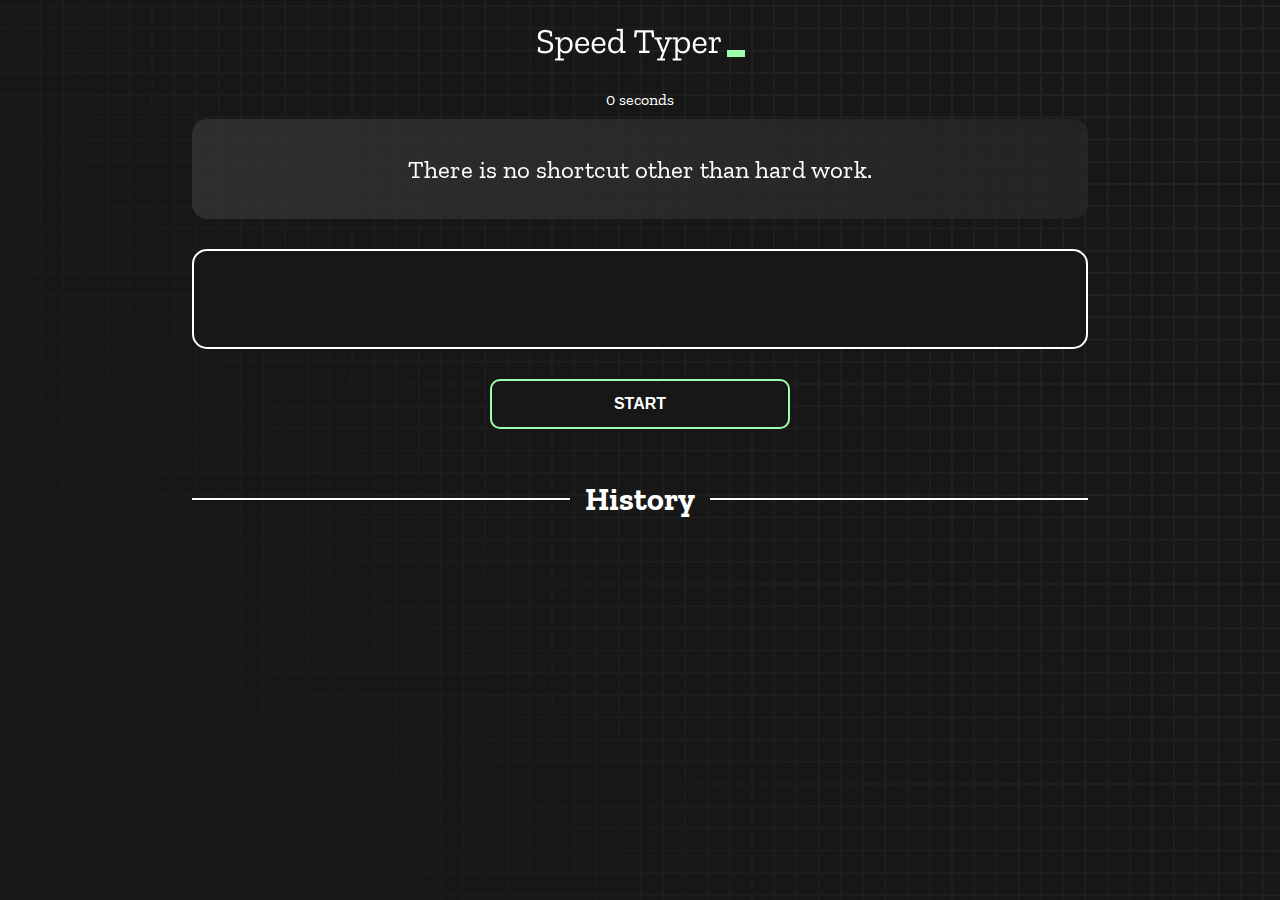
<file: index.html>
<!DOCTYPE html>
<html lang="en">
  <head>
    <meta charset="UTF-8" />
    <meta http-equiv="X-UA-Compatible" content="IE=edge" />
    <meta name="viewport" content="width=device-width, initial-scale=1.0" />
    <title>Speed Monster</title>
    <link rel="stylesheet" href="styles.css" />
    <link rel="preconnect" href="https://fonts.googleapis.com" />
    <link rel="preconnect" href="https://fonts.gstatic.com" crossorigin />
    <link
      href="https://fonts.googleapis.com/css2?family=Zilla+Slab:wght@300;400;500&display=swap"
      rel="stylesheet"
    />
  </head>
  <body>
  
    <h1 class="title"><img src="./logo.png" /></h1>
    <div id="show-time">0 seconds</div>

    <div class="box-container">
      <div id="question"></div>

      <div id="display" class="inactive"></div>

      <div class="buttons">
        <button id="starts">START</button>
      </div>

      <div class="divider-container">
        <div class="line"></div>
        <h1 class="title2">History</h1>
        <div class="line"></div>
      </div>
      <div id="histories" class="histories"></div>
    </div>

    <div id="countdown"></div>
    <div id="modal-background" class="hidden"></div>
    <div class="result-card">
    <div id="result" class="hidden"></div>
    </div>
    <script src="./history.js"></script>
    <script src="./script.js"></script>
  </body>
</html>
</file>
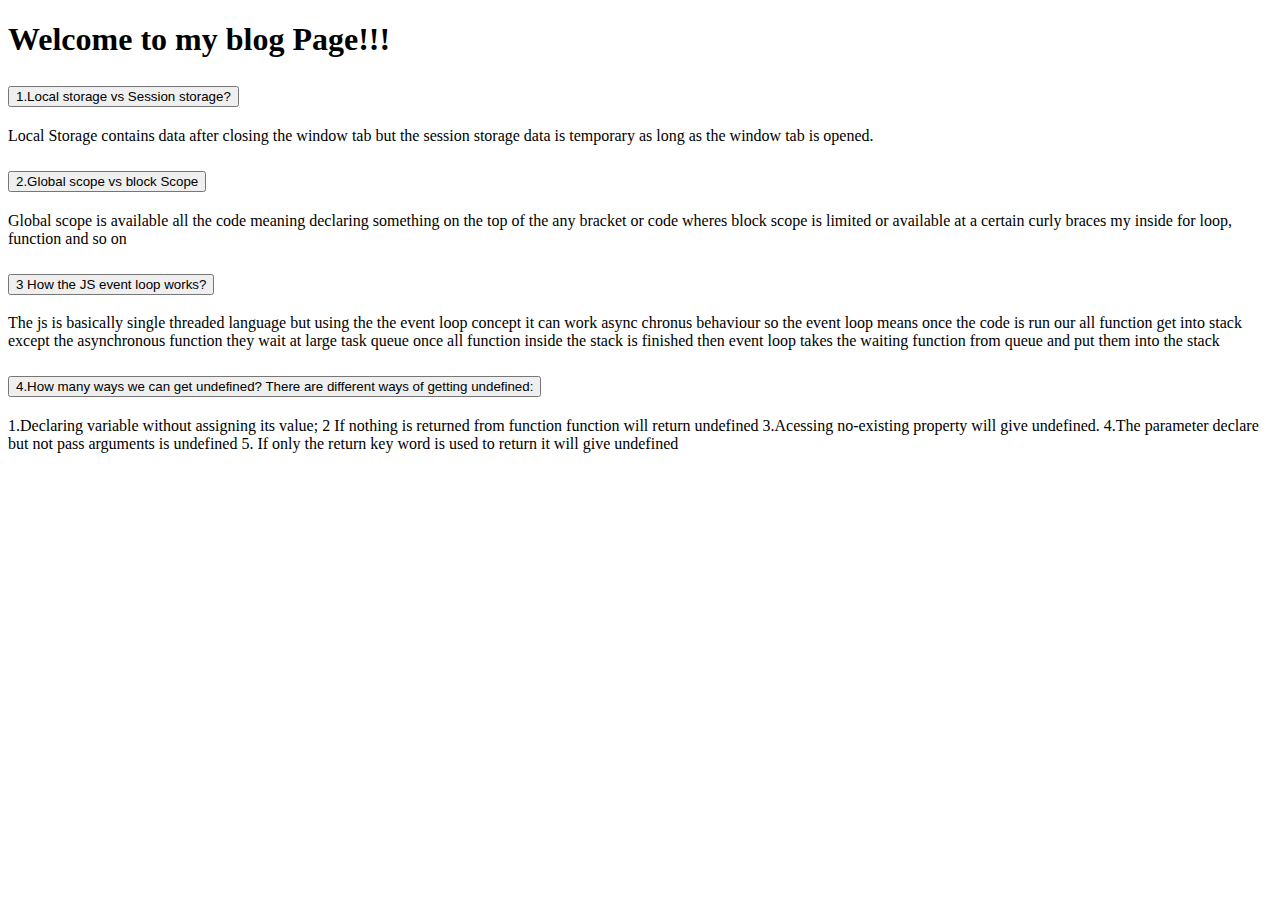
<file: blog.html>
<!DOCTYPE html>
<html lang="en">
  <head>
    <meta charset="utf-8" />
    <meta name="viewport" content="width=device-width, initial-scale=1" />
    <title>Blog</title>
    <link
      href="https://cdn.jsdelivr.net/npm/bootstrap@5.2.1/dist/css/bootstrap.min.css"
      rel="stylesheet"
      integrity="sha384-iYQeCzEYFbKjA/T2uDLTpkwGzCiq6soy8tYaI1GyVh/UjpbCx/TYkiZhlZB6+fzT"
      crossorigin="anonymous"
    />
  </head>
  <body>
    <h1 class="fs-4 text-center">Welcome to my blog Page!!!</h1>

    <div class="accordion" id="accordionExample">
      <div class="accordion-item">
        <h2 class="accordion-header" id="headingOne">
          <button
            class="accordion-button"
            type="button"
            data-bs-toggle="collapse"
            data-bs-target="#collapseOne"
            aria-expanded="true"
            aria-controls="collapseOne"
          >
            1.Local storage vs Session storage?
          </button>
        </h2>
        <div
          id="collapseOne"
          class="accordion-collapse collapse show"
          aria-labelledby="headingOne"
          data-bs-parent="#accordionExample"
        >
          <div class="accordion-body">
            Local Storage contains data after closing the window tab but the
            session storage data is temporary as long as the window tab is
            opened.
          </div>
        </div>
      </div>
      <div class="accordion-item">
        <h2 class="accordion-header" id="headingTwo">
          <button
            class="accordion-button collapsed"
            type="button"
            data-bs-toggle="collapse"
            data-bs-target="#collapseTwo"
            aria-expanded="false"
            aria-controls="collapseTwo"
          >
            2.Global scope vs block Scope
          </button>
        </h2>
        <div
          id="collapseTwo"
          class="accordion-collapse collapse"
          aria-labelledby="headingTwo"
          data-bs-parent="#accordionExample"
        >
          <div class="accordion-body">
            Global scope is available all the code meaning declaring something
            on the top of the any bracket or code wheres block scope is limited
            or available at a certain curly braces my inside for loop, function
            and so on
          </div>
        </div>
      </div>
      <div class="accordion-item">
        <h2 class="accordion-header" id="headingThree">
          <button
            class="accordion-button collapsed"
            type="button"
            data-bs-toggle="collapse"
            data-bs-target="#collapseThree"
            aria-expanded="false"
            aria-controls="collapseThree"
          >
            3 How the JS event loop works?
          </button>
        </h2>
        <div
          id="collapseThree"
          class="accordion-collapse collapse"
          aria-labelledby="headingThree"
          data-bs-parent="#accordionExample"
        >
          <div class="accordion-body">
            The js is basically single threaded language but using the the event
            loop concept it can work async chronus behaviour so the event loop
            means once the code is run our all function get into stack except
            the asynchronous function they wait at large task queue once all
            function inside the stack is finished then event loop takes the
            waiting function from queue and put them into the stack
          </div>
        </div>
      </div>
      <div class="accordion-item">
        <h2 class="accordion-header" id="headingFour">
          <button
            class="accordion-button collapsed"
            type="button"
            data-bs-toggle="collapse"
            data-bs-target="#collapseFour"
            aria-expanded="false"
            aria-controls="collapseFour"
          >
            4.How many ways we can get undefined? There are different ways of
            getting undefined:
          </button>
        </h2>
        <div
          id="collapseFour"
          class="accordion-collapse collapse"
          aria-labelledby="headingFour"
          data-bs-parent="#accordionExample"
        >
          <div class="accordion-body">
            1.Declaring variable without assigning its value; 2 If nothing is
            returned from function function will return undefined 3.Acessing
            no-existing property will give undefined. 4.The parameter declare but not pass arguments is undefined 5. If only the return key word is used to return it will give undefined
          </div>
        </div>
      </div>
    </div>

    <script
      src="https://cdn.jsdelivr.net/npm/bootstrap@5.2.1/dist/js/bootstrap.bundle.min.js"
      integrity="sha384-u1OknCvxWvY5kfmNBILK2hRnQC3Pr17a+RTT6rIHI7NnikvbZlHgTPOOmMi466C8"
      crossorigin="anonymous"
    ></script>
  </body>
</html>
</file>
<file: styles.css>
* {
  padding: 0;
  margin: 0;
  box-sizing: border-box;
}

body {
  background-image: url("./bg.png");
  background-size: cover;
  background-position: left top;
  font-family: "Zilla Slab", serif;
}

.box-container {
  width: 70%;
  margin: 0 auto;
}

#question {
  height: 100px;
  display: flex;
  align-items: center;
  justify-content: center;
  color: white;
  font-size: 25px;
  border-radius: 15px;
  background: rgb(255, 255, 255);
  background: linear-gradient(
    92.49deg,
    rgba(255, 255, 255, 0.1) 0.18%,
    rgba(255, 255, 255, 0.05) 99.85%
  );
  backdrop-filter: blur(5px);
  margin-bottom: 30px;
}

#display {
  height: 100px;
  display: flex;
  flex-wrap: wrap;
  align-items: center;
  padding-left: 5rem;
  color: white;
  font-size: 32px;
  background-color: #171717;
  border: 2px solid #9dffad;
  border-radius: 15px;
}

#countdown {
  position: fixed;
  height: 100vh;
  width: 100vw;
  background-color: rgba(0, 0, 0, 0.8);
  top: 0;
  left: 0;

  align-items: center;
  justify-content: center;
  font-size: 3rem;
  color: white;
  display: none;
}
#result {
  position: fixed;
  top: 50%;
  left: 50%;
  transform: translate(-50%, -50%);
  height: 250px;
  width: 400px;
  background-color: #171717;
  border-radius: 15px;
  border: 2px solid #9dffad;
  color: white;
  text-align: center;
  padding: 2rem;
}

#show-time {
  text-align: center;
  color: white;
  margin: 10px 0;
}

.green {
  color: #9dffad;
}
.red {
  color: #eb6565;
}
.bold {
  font-weight: 700;
}
.inactive {
  border: 2px solid white !important;
}
.hidden {
  display: none;
}
.title {
  text-align: center;
  color: white;
  margin: 20px 0;
}

.divider-container {
  height: 80px;
  display: flex;
  justify-content: center;
  align-items: center;
  gap: 15px;
  margin: 0 auto;
}

.line {
  height: 2px;
  background: white;
  width: 100%;
}

.title2 {
  color: white;
  display: block;
}

.buttons {
  display: flex;
  justify-content: center;
  margin: 30px 0;
}
button {
  padding: 10px 20px;
  border: none;
  font-size: 16px;
  font-weight: bold;
  width: 300px;
  height: 50px;
  color: white;
  background-color: #171717;
  border-radius: 10px;
  border: 2px solid #9dffad;
  cursor: pointer;
}

#histories {
  display: grid;
  grid-template-columns: 1fr 1fr 1fr;
  gap: 20px;
  flex-wrap: wrap;
  justify-content: space-around;
}

.card {
  width: 100%;
  height: 100%;
  padding: 50px;
  display: flex;
  justify-content: space-between;
  flex-direction: column;
  align-items: center;
  padding: 20px 30px;
  color: white;
  border-radius: 15px;
  background: rgb(255, 255, 255);
  background: linear-gradient(
    92.49deg,
    rgba(255, 255, 255, 0.1) 0.18%,
    rgba(255, 255, 255, 0.05) 99.85%
  );
  backdrop-filter: blur(5px);
  margin-bottom: 30px;
}

#modal-background {
  background: rgb(255, 255, 255);
  background: linear-gradient(
    92.49deg,
    rgba(255, 255, 255, 0.1) 0.18%,
    rgba(255, 255, 255, 0.05) 99.85%
  );
  backdrop-filter: blur(5px);
  height: 100vh;
  width: 100%;
  position: fixed;
  top: 0;
}

@media only screen and (max-width: 700px) {
  .box-container {
    padding: 0 20px;
    width: 100%;
  }
  .card {
    flex-direction: column;
  }
  #histories {
    display: flex;
  }
}
</file>
